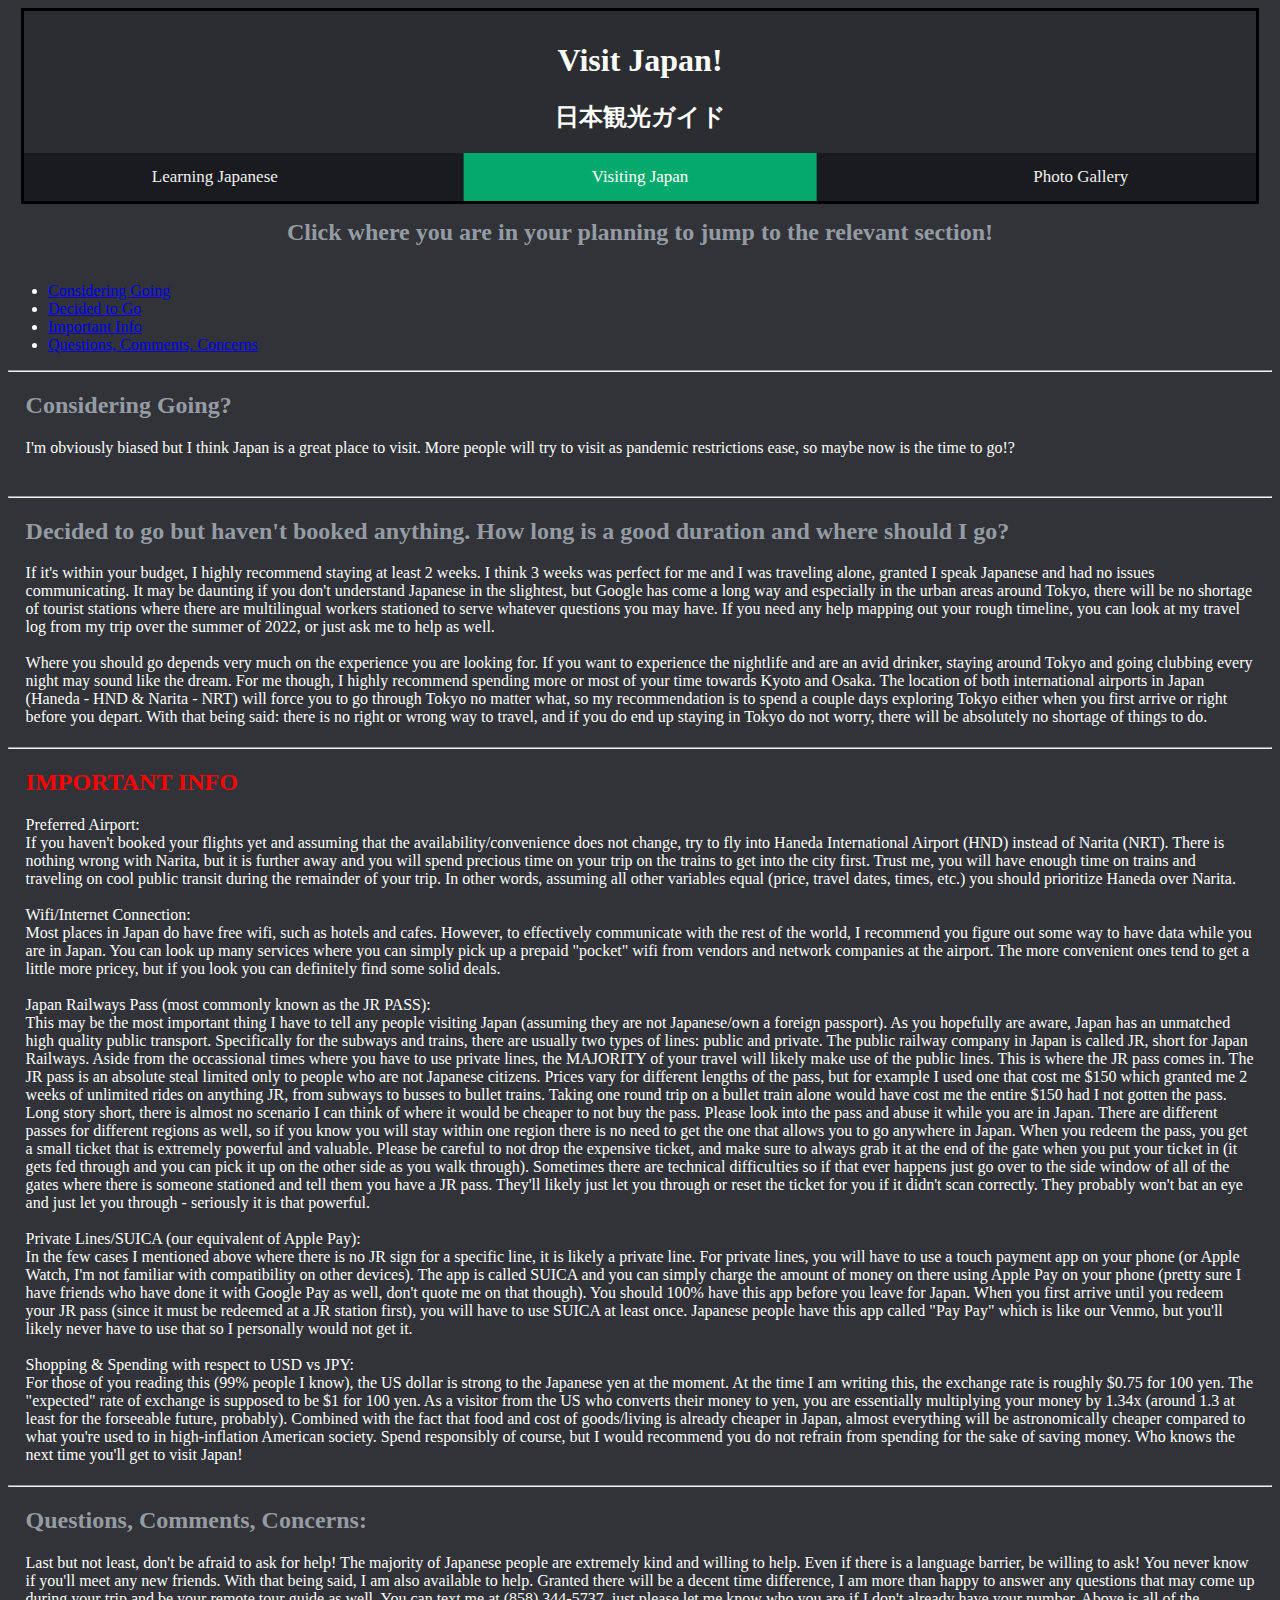
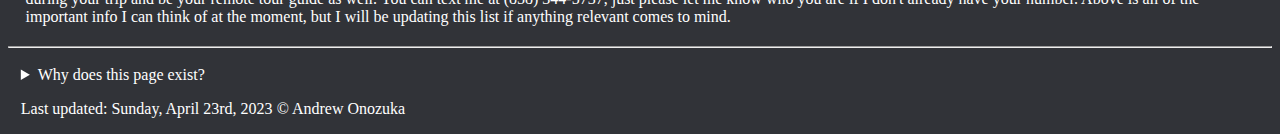
<file: visit.html>
<!DOCTYPE html>
<html lang="en">
  <head>
    <meta charset="UTF-8">
    <title>Japan Guide</title>
    <link rel="icon" href="media/jpflag.png">
    <link rel="stylesheet" href="style.css">
    <meta name="viewport" content="'width=device-width, initial-scale=1">
    <meta name="description" content="CSE 110 Lab 3">
    <meta name="keywords" content="HTML">
    <meta name="author" content="Andrew Onozuka">
    <!-- <link rel="preconnect" href="https://fonts.googleapis.com">
    <link rel="preconnect" href="https://fonts.gstatic.com" crossorigin>
    <link href="https://fonts.googleapis.com/css2?family=Domine&display=swap" rel="stylesheet"> -->
  </head>

  <body>
    <header>
        <h1>Visit Japan!</h1>
        <h2 id="subtitle">日本観光ガイド</h2>

        <!-- Top navigation -->
        <div class="navbar">
            <!-- Centered link -->
            <div class="navbar-centered">
                <a href="visit.html" class="active">Visiting Japan</a>
            </div>

            <!-- Left-aligned links (default) -->
            <a href="lang.html">Learning Japanese</a>

            <!-- Right-aligned links -->
            <div class="navbar-right">
                <a href="photos.html">Photo Gallery</a>
            </div>
        </div>
    </header>
    <main>
        <section>
            <h2 id="center">Click where you are in your planning to jump to the relevant section!</h2>
        <nav>
            <ul>
                <li><a href="#opt1">Considering Going</a></li>
                <li><a href="#opt2">Decided to Go</a></li>
                <li><a href="#opt3">Important Info</a></li>
                <li><a href="#opt4">Questions, Comments, Concerns</a></li>
            </ul>
        </nav>
        </section>
        <hr>
        <section>
            <div style="clear:both;"></div>
            <div class="center">
                <h2 id="opt1">Considering Going?</h2>
                I'm obviously biased but I think Japan is a great place to visit. More people will try to visit as pandemic restrictions ease, so maybe now is the time to go!?<br>
                <br>
                <!-- <iframe src="https://www.nippon.com/en/japan-data/h01555/#:~:text=The%20easing%20of%20entry%20restrictions,lower%20than%20pre%2Dpandemic%20figures." frameborder="0" style="width:100%;height:750px;"></iframe><br> -->
            </div>
        </section>
        <hr>
        <section>
            <div class="center">
                <h2 id="opt2">Decided to go but haven't booked anything. How long is a good duration and where should I go?</h2>
                If it's within your budget, I highly recommend staying at least 2 weeks. I think 3 weeks was perfect for me and I was traveling alone, granted I speak Japanese and had no issues communicating.
                It may be daunting if you don't understand Japanese in the slightest, but Google has come a long way and especially in the urban areas around Tokyo, there will be no shortage of tourist stations where there are
                multilingual workers stationed to serve whatever questions you may have. If you need any help mapping out your rough timeline, you can look at my travel log from my trip over the summer of 2022, or just ask me to help as well.<br>
                <br>
                Where you should go depends very much on the experience you are looking for. If you want to experience the nightlife and are an avid drinker, staying around Tokyo and going clubbing every night may sound like the dream.
                For me though, I highly recommend spending more or most of your time towards Kyoto and Osaka. The location of both international airports in Japan (Haneda - HND & Narita - NRT) will force you to go through Tokyo no matter what,
                so my recommendation is to spend a couple days exploring Tokyo either when you first arrive or right before you depart. With that being said: there is no right or wrong way to travel, and if you do end up staying in Tokyo do not worry,
                there will be absolutely no shortage of things to do.
            </div>
        </section>
        <hr>
        <section>
            <div class="center">
                <h2 id="opt3" class="warning">IMPORTANT INFO</h2>
                Preferred Airport:<br>
                If you haven't booked your flights yet and assuming that the availability/convenience does not change, try to fly into Haneda International Airport (HND) instead of Narita (NRT). There is nothing wrong with Narita,
                but it is further away and you will spend precious time on your trip on the trains to get into the city first. Trust me, you will have enough time on trains and traveling on cool public transit during the remainder of your trip.
                In other words, assuming all other variables equal (price, travel dates, times, etc.) you should prioritize Haneda over Narita.<br>
                <br>
                Wifi/Internet Connection:<br>
                Most places in Japan do have free wifi, such as hotels and cafes. However, to effectively communicate with the rest of the world, I recommend you figure out some way to have data while you are in Japan. You can look up many services
                where you can simply pick up a prepaid "pocket" wifi from vendors and network companies at the airport. The more convenient ones tend to get a little more pricey, but if you look you can definitely find some solid deals.<br>
                <br>
                Japan Railways Pass (most commonly known as the JR PASS):<br>
                This may be the most important thing I have to tell any people visiting Japan (assuming they are not Japanese/own a foreign passport). As you hopefully are aware, Japan has an unmatched high quality public transport. Specifically for the subways and trains,
                there are usually two types of lines: public and private. The public railway company in Japan is called JR, short for Japan Railways. Aside from the occassional times where you have to use private lines, the MAJORITY of your travel will likely
                make use of the public lines. This is where the JR pass comes in. The JR pass is an absolute steal limited only to people who are not Japanese citizens. Prices vary for different lengths of the pass, but for example I used one that cost me $150
                which granted me 2 weeks of unlimited rides on anything JR, from subways to busses to bullet trains. Taking one round trip on a bullet train alone would have cost me the entire $150 had I not gotten the pass. Long story short, there is almost no
                scenario I can think of where it would be cheaper to not buy the pass. Please look into the pass and abuse it while you are in Japan. There are different passes for different regions as well, so if you know you will stay within one region there is
                no need to get the one that allows you to go anywhere in Japan. When you redeem the pass, you get a small ticket that is extremely powerful and valuable. Please be careful to not drop the expensive ticket, and make sure to always grab it at the end
                of the gate when you put your ticket in (it gets fed through and you can pick it up on the other side as you walk through). Sometimes there are technical difficulties so if that ever happens just go over to the side window of all of the gates where
                there is someone stationed and tell them you have a JR pass. They'll likely just let you through or reset the ticket for you if it didn't scan correctly. They probably won't bat an eye and just let you through - seriously it is that powerful.<br>
                <br>
                Private Lines/SUICA (our equivalent of Apple Pay):<br>
                In the few cases I mentioned above where there is no JR sign for a specific line, it is likely a private line. For private lines, you will have to use a touch payment app on your phone (or Apple Watch, I'm not familiar with compatibility on other devices).
                The app is called SUICA and you can simply charge the amount of money on there using Apple Pay on your phone (pretty sure I have friends who have done it with Google Pay as well, don't quote me on that though). You should 100% have this app before you leave
                for Japan. When you first arrive until you redeem your JR pass (since it must be redeemed at a JR station first), you will have to use SUICA at least once. Japanese people have this app called "Pay Pay" which is like our Venmo, but you'll likely never have
                to use that so I personally would not get it.<br>
                <br>
                Shopping & Spending with respect to USD vs JPY:<br>
                For those of you reading this (99% people I know), the US dollar is strong to the Japanese yen at the moment. At the time I am writing this, the exchange rate is roughly $0.75 for 100 yen. The "expected" rate of exchange is supposed to be $1 for 100 yen.
                As a visitor from the US who converts their money to yen, you are essentially multiplying your money by 1.34x (around 1.3 at least for the forseeable future, probably). Combined with the fact that food and cost of goods/living is already cheaper in Japan,
                almost everything will be astronomically cheaper compared to what you're used to in high-inflation American society. Spend responsibly of course, but I would recommend you do not refrain from spending for the sake of saving money. Who knows the next time
                you'll get to visit Japan!<br>
            </div>
        </section>
        <hr>
        <section>
            <div class="center">
                <h2 id="opt4">Questions, Comments, Concerns:</h2>
                Last but not least, don't be afraid to ask for help! The majority of Japanese people are extremely kind and willing to help. Even if there is a language barrier, be willing to ask! You never know if you'll meet any new friends.
                With that being said, I am also available to help. Granted there will be a decent time difference, I am more than happy to answer any questions that may come up during your trip and be your remote tour guide as well.
                You can text me at (858) 344-5737, just please let me know who you are if I don't already have your number. Above is all of the important info I can think of at the moment, but I will be updating this list if anything relevant comes to mind.<br>
            </div>
        </section>
    </main>
    <hr>    
    <footer>
        <details>
            <summary>Why does this page exist?</summary>
            <p>
                This website was born out of my passion for Japan and my expertise on its culture. This project aims to cater to the ever-growing demand of tourists
                hoping to visit Japan, providing them with information so that they can enjoy a memorable and unforgettable trip.
                I hope you learned more about Japan through this guide! If you get the chance to visit I hope you have an awesome time!<br>
                <br>
                If you want to support me, I take donations @andrew_onozuka on Venmo. Have a great day!
            </p>
        </details>
        <p class="tagline">
            Last updated: Sunday, <time datetime="2023-04-23">April 23rd, 2023</time> &copy; Andrew Onozuka
        </p>
    </footer>
  </body>
</html>
</file>
<file: style.css>
html {
    /* font-family: 'Domine', serif; */
  }
  



/* Add a black background color to the top navigation */
.navbar {
    position: relative;
    background-color: #1A1B1E;
    overflow: hidden;
  }
  
  /* Style the links inside the navigation bar */
  .navbar a {
    float: left;
    color: #f2f2f2;
    text-align: center;
    padding: 14px 10vw;
    text-decoration: none;
    font-size: 17px;
    /* border: 3px solid rgb(0, 128, 0); */
  }
  
  /* Change the color of links on hover */
  .navbar a:hover {
    background-color: #ddd;
    color: black;
  }
  
  /* Add a color to the active/current link */
  .navbar a.active {
    background-color: #04AA6D;
    color: white;
  }
  
  /* Centered section inside the top navigation */
  .navbar-centered a {
    float: none;
    position: absolute;
    top: 50%;
    left: 50%;
    transform: translate(-50%, -50%);
  }
  
  /* Right-aligned section inside the top navigation */
  .navbar-right {
    float: right;
  }
  
  /* Responsive navigation menu - display links on top of each other instead of next to each other (for mobile devices) */
  @media screen and (max-width: 600px) {
    .navbar a, .navbar-right {
      float: none;
      display: block;
    }
  
    .navbar-centered a {
      position: relative;
      top: 0;
      left: 0;
      transform: none;
    }
  }
  header {                                  /* pt2 element selector */
    background-color: #2b2d31;  /* pt1 background color using hsl or hsla */
  
    /* margin long hand notations */
    margin-top: 2mm;                        /* pt1 unqiue absolute length unit 1 */
    margin-bottom: 0.4cm;                   /* pt1 unique absolute length unit 2 */
    margin-left: 1vw;                      /* pt1 unique absolute length unit 3 */
    margin-right: 1vw;
  
    /* border long hand notations */
    border-style: solid;
    border-color: rgb(0, 0, 0);           /* pt1 color using rgb or rgba */
    border-width: auto;
    border-radius: auto;
    /* border: 3px solid rgb(0, 128, 0); */
  }
  
  body {
      background-color: #313338;          /* pt1 background color using hex code */
      /* border: 3px solid rgb(0, 128, 0); */
  }
  
  .intro {
    margin-left: 1vw;
    margin-right: 1vw;
  }

  h1 {    /* main heading */
    color: white;                         /* pt1 color using name */
    text-align: center;                     /* pt1 text align */
    padding: 10px 10px 0pt 10px;                          /* pt1 padding short hand notation */
    /* border: 3px solid rgb(0, 128, 0); */
  }
  
  #subtitle {   /* class to center */
    color: white;                         
    text-align: center;
    margin: auto;                           /* pt1 auto margin */
    padding-bottom: 20px;                    /* pt1 unique relative length unit 2 */
    /* border: 3px solid rgb(0, 128, 0); */
  }

  .warning {
    color: red;
  }

.center {
    display: block;
    margin-left: auto;
    margin-right: auto;
    max-width: 96vw;
    padding-bottom: 1vw;
}

  #center {   /* class to center */           
    text-align: center;
    margin: auto;                           /* pt1 auto margin */
    padding-bottom: 20px;                    /* pt1 unique relative length unit 2 */
    /* border: 3px solid rgb(0, 128, 0); */
  }
  
  h2 {    /* subheadings */
    color: #959BA3;
    /* border: 3px solid rgb(0, 128, 0); */
  }

  html body > *:not(.links) {     /* pt2 universal selector, child combinator, pseudo-class selector */
    color: white;
  }

  details {
    padding-top: 10px;
    /* border: 3px solid rgb(0, 128, 0); */
  }

  footer {
    margin-left: 1vw;
  }
</file>
